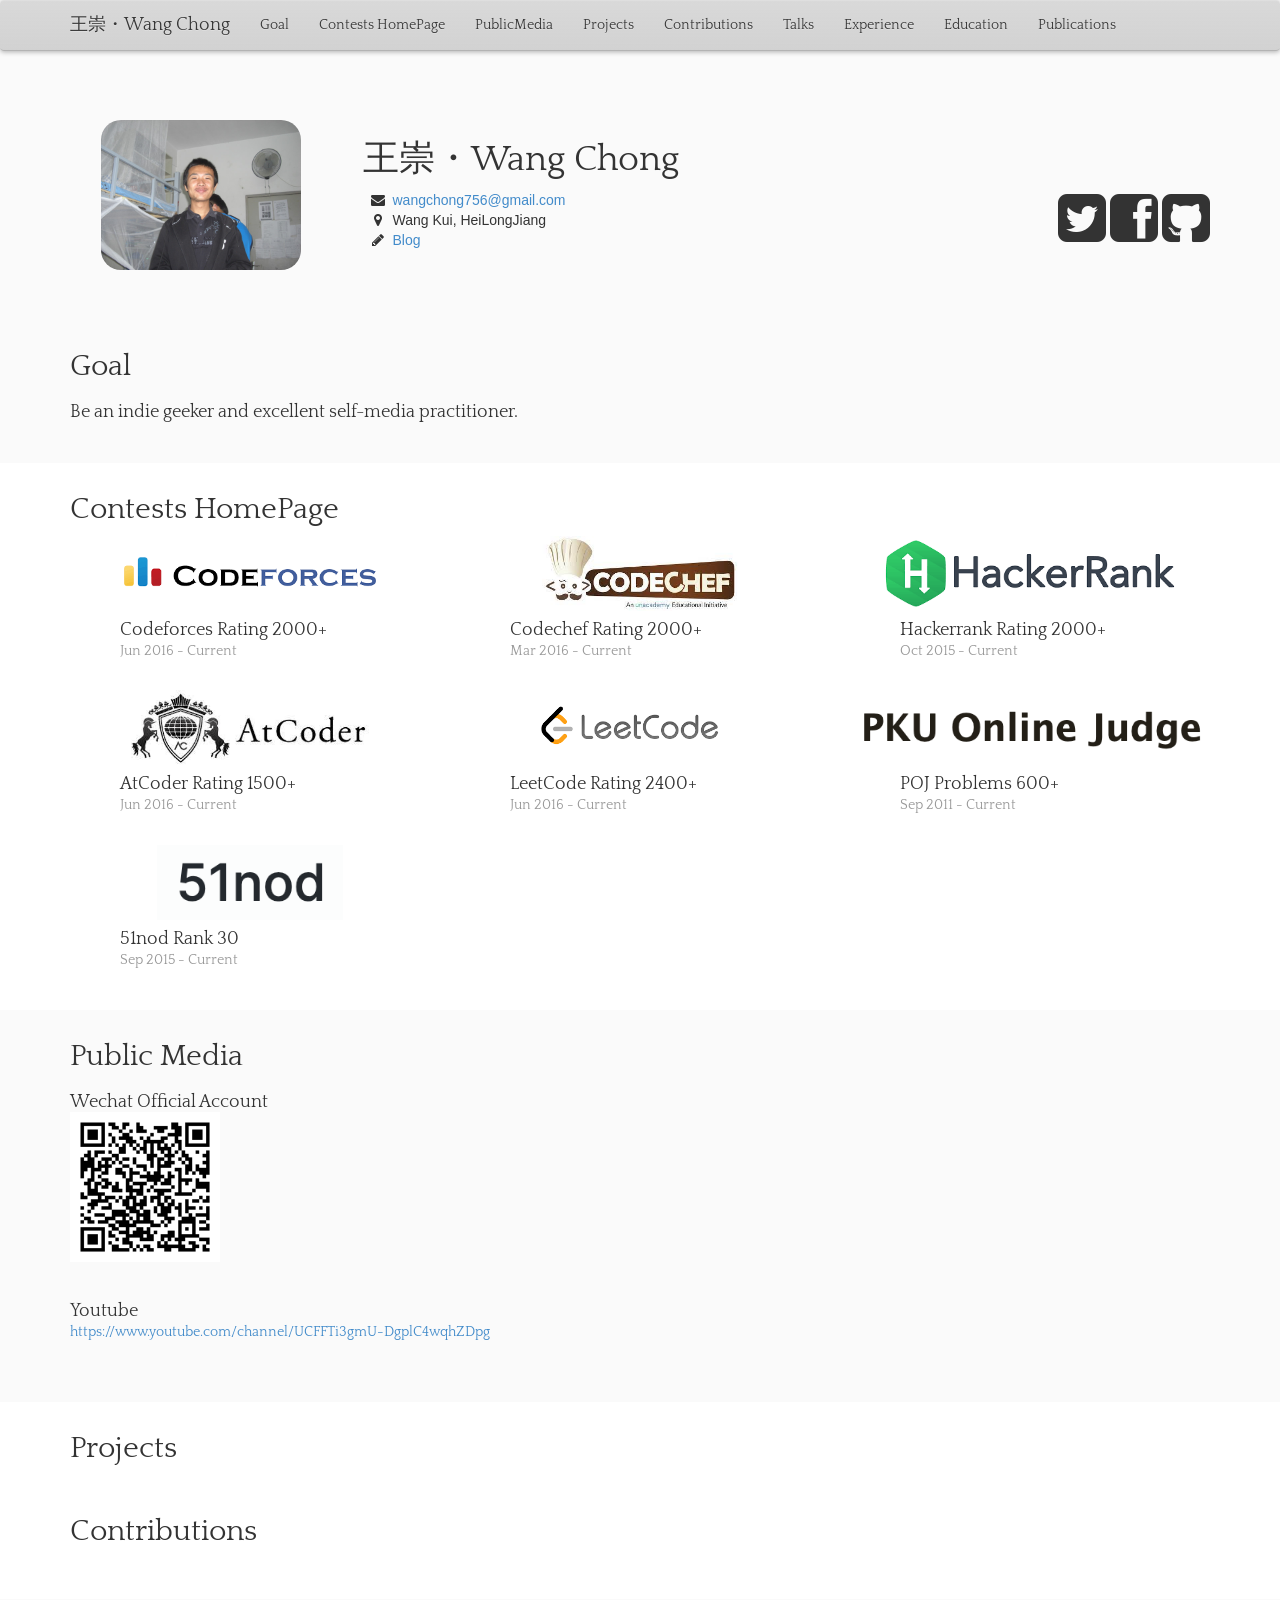
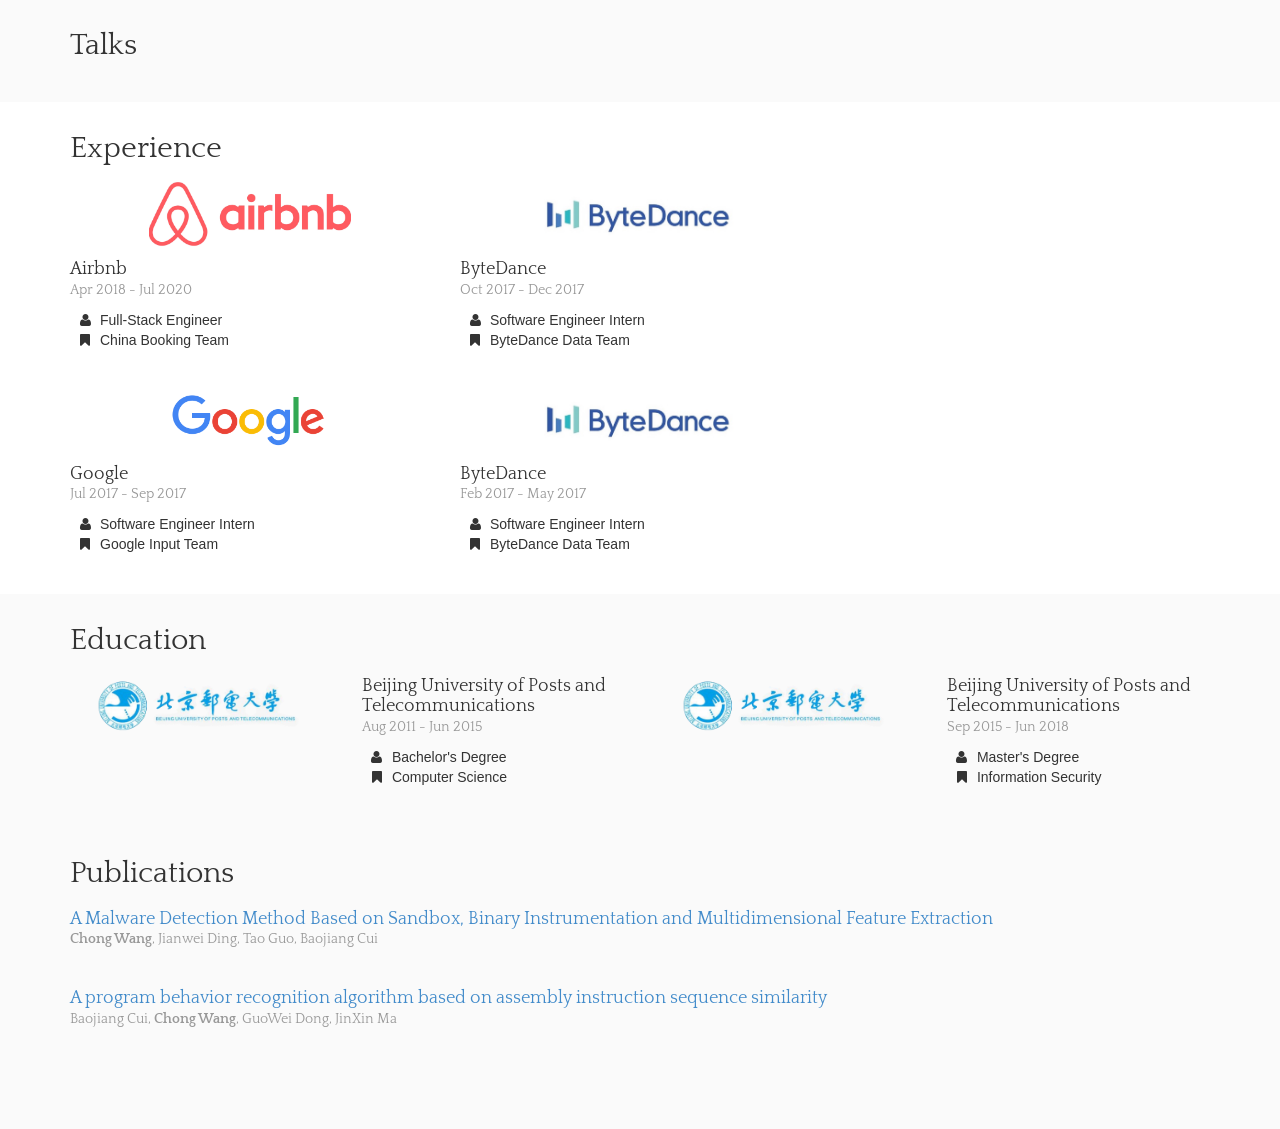
<file: index.html>
<!DOCTYPE html>
<html>
<head>
  <meta charset="UTF-8">
  <meta name="viewport" content="width=device-width, initial-scale=1.0">

  <meta property="og:image" content=""/>
  <meta property="og:title" content="2997ms"/>

  <title>2997ms</title>
  <link rel="stylesheet" href="static/css/bootstrap.min.css" />
  <link rel="stylesheet" href="static/css/bootstrap-theme.min.css" />
  <link rel="stylesheet" href="static/css/style.css" />
  <link rel="stylesheet" href="static/css/font-awesome.min.css" />
  <link rel="stylesheet" href="static/css/font-awesome-ie7.min.css" />
  <link rel="stylesheet" href="static/js/highslide/highslide.css" />
  <link href='https://fonts.googleapis.com/css?family=Quattrocento:700' rel='stylesheet' type='text/css'>
</head>
<body id="top">
  <div class="navbar navbar-fixed-top">
    <div class="container">
      <div class="navbar-header page-scroll">
        <button type="button" class="navbar-toggle" data-toggle="collapse" data-target=".navbar-collapse">
          <span class="icon-bar"></span>
          <span class="icon-bar"></span>
          <span class="icon-bar"></span>
        </button>
        <a class="navbar-brand" href="#top"><span class="wcl-07">王崇</span>・Wang Chong</a>
      </div>
      <div class="collapse navbar-collapse">
        <ul class="nav navbar-nav">
          <li class="page-scroll"><a href="#goal">Goal</a></li>
          <li class="page-scroll"><a href="#contests">Contests HomePage</a></li>
          <li class="page-scroll"><a href="#publicmedia">PublicMedia</a></li>
          <li class="page-scroll"><a href="#projects">Projects</a></li>
          <li class="page-scroll"><a href="#contributions">Contributions</a></li>
          <li class="page-scroll"><a href="#talks">Talks</a></li>
          <li class="page-scroll"><a href="#experience">Experience</a></li>
          <li class="page-scroll"><a href="#education">Education</a></li>
          <li class="page-scroll"><a href="#publications">Publications</a></li>
        </ul>
      </div>
    </div>
  </div>

  <div class="container profile">
    <div class="row">
      <div class="col-ng-f col-md-3 col-sm-3 col-xs-12">
        <div class="text-center img-profile">
          <img rel="image_src" src="static/img/chong_wang.jpg" class="img-responsive" alt="Profile image">
        </div>
      </div>
      <div class="col-ng-9 col-md-9 col-sm-9 col-xs-12">
        <div class="profile-info">
          <h1><span class="datw5">王崇</span>・Wang Chong</h1>
          <div>
          </div>
          <ul class="list-unstyled icons-ul misc-info">
            <li><i class="icon-li icon-envelope"></i><a href="mailto://wangchong756@gmail.com">wangchong756@gmail.com</a></li>
            <li><i class="icon-li icon-map-marker"></i>Wang Kui, HeiLongJiang</li>
            <li><i class="icon-li icon-pencil"></i><a href="https://2997ms.github.io">Blog</a></li>
          </ul>
          <div class="social-links">
            
            <a href="https://twitter.com/wangchong756" target="_blank"><i class="icon-twitter-sign icon-4x"></i></a>
            
            <a href="https://www.facebook.com/profile.php?id=100005610553662" target="_blank"><i class="icon-facebook-sign icon-4x"></i></a>
            
            <a href="https://github.com/2997ms" target="_blank"><i class="icon-github-sign icon-4x"></i></a>
            
          </div>
        </div>
      </div>
    </div>
  </div>

  <div class="container section">
    <div class="clearfix anchor-parent">
      <h2 class="pull-left">Goal</h2>
      <span id="goal" class="anchor"></span>
    </div>
    <div class="row">
      <div class="col-ng-12 col-md-12 col-sm-12 col-xs-12">
        <h4>Be an indie geeker and excellent self-media practitioner.<br />
        </h4>
      </div>
    </div>
  </div>

  <div class="chess">
    <div class="container section">
      <div class="clearfix anchor-parent">
        <h2 class="pull-left">Contests HomePage</h2>
        <span id="contests" class="anchor"></span>
      </div>
      
      
      <div class="row">
      
        <div class="col-ng-4 col-md-4 col-sm-4 col-xs-12">
          <div class="text-center">
            <a href="https://codeforces.com/profile/OrangeDream" target="_blank">
              <img src="static/img/codeforces.png" alt="Codeforces Rating 2000+" height="75px">
            </a>
          </div>
          <div class="inline edu-desc">
            <h4>Codeforces Rating 2000+<br /><small>Jun 2016 - Current</small></h4>
          
         <!--  <ul class="list-unstyled icons-ul">
            <li><i class="icon-li icon-user"></i> OrangeDream</li>
          </ul> -->
        </div>
        </div>
      
      
      
        <div class="col-ng-4 col-md-4 col-sm-4 col-xs-12">
          <div class="text-center">
            <a href="https://www.codechef.com/users/wangchong756" target="_blank">
              <img src="static/img/codechef.jpeg" alt="Codechef Rating 2000+" height="75px">
            </a>
          </div>
          <div class="inline edu-desc">
            <h4>Codechef Rating 2000+<br /><small>Mar 2016 - Current</small></h4>
          
         <!--  <ul class="list-unstyled icons-ul">
            <li><i class="icon-li icon-user"></i> wangchong756</li>
          </ul> -->
        </div>
        </div>
      
      
      
        <div class="col-ng-4 col-md-4 col-sm-4 col-xs-12">
          <div class="text-center">
            <a href="https://www.hackerrank.com/2997ms" target="_blank">
              <img src="static/img/hackerrank.png" alt="Hackerrank Rating 2000+" height="75px">
            </a>
          </div>
          <div class="inline edu-desc">
            <h4>Hackerrank Rating 2000+<br /><small>Oct 2015 - Current</small></h4>
          
         <!--  <ul class="list-unstyled icons-ul">
            <li><i class="icon-li icon-user"></i> 2997ms</li>
          </ul> -->
        </div>
        </div>
      
      </div>
      
      
      
      <div class="row">
      
        <div class="col-ng-4 col-md-4 col-sm-4 col-xs-12">
          <div class="text-center">
            <a href="https://atcoder.jp/users/wangchong756" target="_blank">
              <img src="static/img/atcoder.jpeg" alt="AtCoder Rating 1500+" height="75px">
            </a>
          </div>
          <div class="inline edu-desc">
            <h4>AtCoder Rating 1500+<br /><small>Jun 2016 - Current</small></h4>
          
         <!--  <ul class="list-unstyled icons-ul">
            <li><i class="icon-li icon-user"></i> OrangeDream</li>
          </ul> -->
        </div>
        </div>
      
      
      
        <div class="col-ng-4 col-md-4 col-sm-4 col-xs-12">
          <div class="text-center">
            <a href="https://leetcode-cn.com/u/2997ms/" target="_blank">
              <img src="static/img/leetcode.png" alt="LeetCode Rating 2400+" height="75px">
            </a>
          </div>
          <div class="inline edu-desc">
            <h4>LeetCode Rating 2400+<br /><small>Jun 2016 - Current</small></h4>
          
         <!--  <ul class="list-unstyled icons-ul">
            <li><i class="icon-li icon-user"></i> 2997ms</li>
          </ul> -->
        </div>
        </div>
      
      
      
        <div class="col-ng-4 col-md-4 col-sm-4 col-xs-12">
          <div class="text-center">
            <a href="http://poj.org/userstatus?user_id=wangchong756" target="_blank">
              <img src="static/img/POJ.png" alt="POJ Problems 600+" height="75px">
            </a>
          </div>
          <div class="inline edu-desc">
            <h4>POJ Problems 600+<br /><small>Sep 2011 - Current</small></h4>
          
         <!--  <ul class="list-unstyled icons-ul">
            <li><i class="icon-li icon-user"></i> wangchong756</li>
          </ul> -->
        </div>
        </div>
      
      </div>
      
      
      
      <div class="row">
      
        <div class="col-ng-4 col-md-4 col-sm-4 col-xs-12">
          <div class="text-center">
            <a href="http://www.51nod.com/User/Index.html#userId=5374" target="_blank">
              <img src="static/img/51nod.png" alt="51nod Rank 30" height="75px">
            </a>
          </div>
          <div class="inline edu-desc">
            <h4>51nod Rank 30<br /><small>Sep 2015 - Current</small></h4>
          
         <!--  <ul class="list-unstyled icons-ul">
            <li><i class="icon-li icon-user"></i> 2997ms</li>
          </ul> -->
        </div>
        </div>
      
      </div>
      
      
      </div>
    </div>
  </div>

  <div class="container section">
    <div class="clearfix anchor-parent">
      <h2 class="pull-left">Public Media</h2>
      <span id="publicmedia" class="anchor"></span>
    </div>
    <div class="row">
      <div class="col-ng-12 col-md-12 col-sm-12 col-xs-12">
      
        <div class="row">
          <div class="col-ng-12 col-md-12 col-sm-12 col-xs-12">
            <h4>Wechat Official Account<br />
              
              <img src="static/img/qrcode.bmp" alt="Wechat Official Account" height="150px">
              
              
            </h4>
          </div>
        </div>
      
        <div class="row">
          <div class="col-ng-12 col-md-12 col-sm-12 col-xs-12">
            <h4>Youtube<br />
              
              <small><a href="https://www.youtube.com/channel/UCFFTi3gmU-DgplC4wqhZDpg">https://www.youtube.com/channel/UCFFTi3gmU-DgplC4wqhZDpg</small> </a>
            </h4>
          </div>
        </div>
      
      </div>
    </div>
  </div>

  <div class="chess">
    <div class="container section">
      <div class="clearfix anchor-parent">
        <h2 class="pull-left">Projects</h2>
        <span id="projects" class="anchor"></span>
      </div>
      
    </div>
  </div>

  <div class="chess">
    <div class="container section">
      <div class="clearfix anchor-parent">
        <h2 class="pull-left">Contributions</h2>
        <span id="contributions" class="anchor"></span>
      </div>
      <div class="row">
        <div class="col-ng-12 col-md-12 col-sm-12 col-xs-12">
          <h4></h4>
          <ul class="list-unstyled icons-ul">
          
          </ul>
        </div>
      </div>
    </div>
  </div>

  <div class="container section">
    <div class="clearfix anchor-parent">
      <h2 class="pull-left">Talks</h2>
      <span id="talks" class="anchor"></span>
    </div>
    <div class="row">
      
    </div>
  </div>

<!--   <div class="chess">
    <div class="container section">
      <div class="clearfix anchor-parent">
        <h2 class="pull-left">Tools & Programming Languages</h2>
        <span id="tools" class="anchor"></span>
      </div>
      <h3>Coding Environment</h3>
        <ul class="list-unstyled icons-ul">
          <li><i class="icon-li icon-bookmark"></i>Linux</li>
        </ul>
      <h3>Tools & Programming Languages<br />
      </h3>
      <div class="row">
        
        
      </div>
    </div>
  </div> -->

    <div class="chess">
    <div class="container section">
      <div class="clearfix anchor-parent">
        <h2 class="pull-left">Experience</h2>
        <span id="experience" class="anchor"></span>
      </div>
      
      
      <div class="row">
        <div class="col-ng-4 col-md-4 col-sm-4 col-xs-12">
          <div class="text-center">
            <a href="https://www.airbnb.cn" target="_blank">
              <img src="static/img/airbnb.png" alt="Airbnb" height="75px">
            </a>
          </div>
          <h4>Airbnb<br /><small>Apr 2018 - Jul 2020</small></h4>
          
          <ul class="list-unstyled icons-ul">
            <li><i class="icon-li icon-user"></i> Full-Stack Engineer</li>
            <li><i class="icon-li icon-bookmark"></i> China Booking Team</li>
          </ul>
        </div>
      
      
      
        <div class="col-ng-4 col-md-4 col-sm-4 col-xs-12">
          <div class="text-center">
            <a href="http://www.toutiao.com" target="_blank">
              <img src="static/img/byteDance.png" alt="ByteDance" height="75px">
            </a>
          </div>
          <h4>ByteDance<br /><small>Oct 2017 - Dec 2017</small></h4>
          
          <ul class="list-unstyled icons-ul">
            <li><i class="icon-li icon-user"></i> Software Engineer Intern</li>
            <li><i class="icon-li icon-bookmark"></i> ByteDance Data Team</li>
          </ul>
        </div>
      
      </div>
      
      
      
      <div class="row">
      
        <div class="col-ng-4 col-md-4 col-sm-4 col-xs-12">
          <div class="text-center">
            <a href="http://www.google.com" target="_blank">
              <img src="static/img/google.png" alt="Google" height="75px">
            </a>
          </div>
          <h4>Google<br /><small>Jul 2017 - Sep 2017</small></h4>
          
          <ul class="list-unstyled icons-ul">
            <li><i class="icon-li icon-user"></i> Software Engineer Intern</li>
            <li><i class="icon-li icon-bookmark"></i> Google Input Team</li>
          </ul>
        </div>
      
      
      
        <div class="col-ng-4 col-md-4 col-sm-4 col-xs-12">
          <div class="text-center">
            <a href="http://www.toutiao.com" target="_blank">
              <img src="static/img/byteDance.png" alt="ByteDance" height="75px">
            </a>
          </div>
          <h4>ByteDance<br /><small>Feb 2017 - May 2017</small></h4>
          
          <ul class="list-unstyled icons-ul">
            <li><i class="icon-li icon-user"></i> Software Engineer Intern</li>
            <li><i class="icon-li icon-bookmark"></i> ByteDance Data Team</li>
          </ul>
        </div>
      
      </div>
      
      
      </div>
    </div>
  </div>

  <div class="container section">
    <div class="clearfix anchor-parent">
      <h2 class="pull-left">Education</h2>
      <span id="education" class="anchor"></span>
    </div>
    <div class="row">
      
      <div class="col-ng-6 col-md-6 col-sm-6 col-xs-12">
        <div class="edu-logo inline">
          <a href="https://www.bupt.edu.cn/" target="_blank">
            <img src="static/img/bupt.jpg" alt="Beijing University of Posts and </br>Telecommunications" height="75px">
          </a>
        </div>
        <div class="inline edu-desc">
          <h4>Beijing University of Posts and </br>Telecommunications<br /><small>Aug 2011 - Jun 2015</small></h4>
          
          <ul class="list-unstyled icons-ul">
            <li><i class="icon-li icon-user"></i> Bachelor's Degree</li>
            <li><i class="icon-li icon-bookmark"></i> Computer Science</li>
          </ul>
        </div>
      </div>
      
      <div class="col-ng-6 col-md-6 col-sm-6 col-xs-12">
        <div class="edu-logo inline">
          <a href="https://www.bupt.edu.cn/" target="_blank">
            <img src="static/img/bupt.jpg" alt="Beijing University of Posts and </br>Telecommunications" height="75px">
          </a>
        </div>
        <div class="inline edu-desc">
          <h4>Beijing University of Posts and </br>Telecommunications<br /><small>Sep 2015 - Jun 2018</small></h4>
          
          <ul class="list-unstyled icons-ul">
            <li><i class="icon-li icon-user"></i> Master's Degree</li>
            <li><i class="icon-li icon-bookmark"></i> Information Security</li>
          </ul>
        </div>
      </div>
      
    </div>
  </div>

  <div class="container section">
    <div class="clearfix anchor-parent">
      <h2 class="pull-left">Publications</h2>
      <span id="publications" class="anchor"></span>
    </div>
    <div class="row">
      <div class="col-ng-12 col-md-12 col-sm-12 col-xs-12">
      
        <div class="row">
          <div class="col-ng-12 col-md-12 col-sm-12 col-xs-12">
            <h4><a href="https://link.springer.com/chapter/10.1007/978-3-319-69811-3_39">A Malware Detection Method Based on Sandbox, Binary Instrumentation and Multidimensional Feature Extraction</a><br />
              <small><b>Chong Wang</b>, Jianwei Ding, Tao Guo, Baojiang Cui</small>
            </h4>
          </div>
        </div>
      
        <div class="row">
          <div class="col-ng-12 col-md-12 col-sm-12 col-xs-12">
            <h4><a href="https://link.springer.com/chapter/10.1007/978-3-319-49106-6_2">A program behavior recognition algorithm based on assembly instruction sequence similarity</a><br />
              <small>Baojiang Cui, <b>Chong Wang</b>, GuoWei Dong, JinXin Ma</small>
            </h4>
          </div>
        </div>
      
      </div>
    </div>
  </div>

  <!-- Placed at the end of the document so the pages load faster -->
  <script type="text/javascript" src="static/js/jquery.js"></script>
  <script type="text/javascript" src="static/js/jquery.easing.min.js"></script>

  <script type="text/javascript" src="static/js/bootstrap.min.js"></script>
  <script type="text/javascript" src="static/js/highslide/highslide-full.min.js"></script>
  <script type="text/javascript" src="static/js/highslide/highslide.config.js"></script>
  <script type="text/javascript" src="static/js/content.js"></script>
  <script>
  (function(i,s,o,g,r,a,m){i['GoogleAnalyticsObject']=r;i[r]=i[r]||function(){
  (i[r].q=i[r].q||[]).push(arguments)},i[r].l=1*new Date();a=s.createElement(o),
  m=s.getElementsByTagName(o)[0];a.async=1;a.src=g;m.parentNode.insertBefore(a,m)
  })(window,document,'script','//www.google-analytics.com/analytics.js','ga');

  ga('create', 'UA-43718843-1', 'azhuang.me');
  ga('send', 'pageview');
  </script>
</html>
</file>
<file: static/css/style.css>
h1, h2, h3, h4, h5, h6 {
  font-family: Quattrocento, "文泉驛微米黑", "微軟正黑體", "Droid Sans Fallback", serif;
}

.navbar-nav > li > a, .navbar-brand {
  font-family: Quattrocento, "文泉驛微米黑", "微軟正黑體", "Droid Sans Fallback", serif;
  color: rgb(55, 55, 55);
}

a.navbar-brand:hover {
  color: black;
}

.navbar {
  background-image: -webkit-gradient(linear, left 0%, left 100%, from(rgba(215, 215, 215, 0.95)), to(rgba(210, 210, 210, 1.00)));
  background-image: -webkit-linear-gradient(top, rgba(215, 215, 215, 0.95), 0%, rgba(210, 210, 210, 1.00), 100%);
  background-image: -moz-linear-gradient(top, rgba(215, 215, 215, 0.95) 0%, rgba(210, 210, 210, 1.00) 100%);
  background-image: linear-gradient(to bottom, rgba(215, 215, 215, 0.95) 0%, rgba(210, 210, 210, 1.00) 100%);
  background-repeat: repeat-x;
  border-radius: 4px;
  filter: progid:DXImageTransform.Microsoft.gradient(startColorstr='#D7D7D7', endColorstr='#D2D2D2', GradientType=0);
  -webkit-box-shadow: inset 0 1px 0 rgba(255, 255, 255, 0.15), 0 1px 5px rgba(0, 0, 0, 0.3);
          box-shadow: inset 0 1px 0 rgba(255, 255, 255, 0.15), 0 1px 5px rgba(0, 0, 0, 0.3);
  border-color: rgb(179, 179, 179);
}

.nav > li > a:hover,
.nav > li > a:focus {
  text-decoration: none;
  background-color: transparent;
  color: black;
}

.navbar-toggle {
  background-color: rgba(70, 70, 70, 0.3);
}

.navbar-toggle .icon-bar {
  background-color: rgb(130, 130, 130);
}

body {
  padding-top: 60px;
  padding-bottom: 40px;
  background-color: rgb(250, 250, 250);
}

.profile {
  margin: 60px auto 30px;
}

.profile-info {
  vertical-align: center;
  clear: both;
  position: relative;
}

.img-profile {
  max-width: 200px;
  text-align: center;
  margin: 0 auto;
}

.img-profile > img {
  -webkit-border-radius: 20px;
  -moz-border-radius: 20px;
  border-radius: 20px;
}

.misc-info {
  float: left;
}

.social-links {
  float: right;
}

.social-links > a {
  color: inherit;
  text-decoration: none;
}

.chess {
  background-color: #ffffff;
}

.section {
  padding-top: 10px;
  padding-bottom: 10px;
}

.inline {
  float: left;
  display: inline;
  padding-right: 2px;
  padding-left: 2px;
}

.edu-desc {
  padding-left: 50px;
}

.anchor-parent {
  position: relative;
}

.anchor {
  position: absolute;
  top: -60px;
}

.row {
  padding-bottom: 20px;
}

.responsive {
  width: 100%;
}

.talk-block {
  width: 100%;
  height: 300px;
}
</file>
<file: static/js/highslide/highslide.css>
/**
* @file: highslide.css 
* @version: 4.1.13
*/
.highslide-container div {
	font-family: Verdana, Helvetica;
	font-size: 10pt;
}
.highslide-container table {
	background: none;
}
.highslide {
	outline: none;
	text-decoration: none;
}
.highslide img {
	border: 2px solid silver;
}
.highslide:hover img {
	border-color: gray;
}
.highslide-active-anchor img {
	visibility: hidden;
}
.highslide-gallery .highslide-active-anchor img {
	border-color: black;
	visibility: visible;
	cursor: default;
}
.highslide-image {
	border-width: 2px;
	border-style: solid;
	border-color: white;
}
.highslide-wrapper, .highslide-outline {
	background: white;
}
.glossy-dark {
	background: #111;
}

.highslide-image-blur {
}
.highslide-number {
	font-weight: bold;
	color: gray;
	font-size: .9em;
}
.highslide-caption {
	display: none;
	font-size: 1em;
	padding: 5px;
	/*background: white;*/
}
.highslide-heading {
	display: none;
	font-weight: bold;
	margin: 0.4em;
}
.highslide-dimming {
	/*position: absolute;*/
	background: black;
}
a.highslide-full-expand {
   background: url(graphics/fullexpand.gif) no-repeat;
   display: block;
   margin: 0 10px 10px 0;
   width: 34px;
   height: 34px;
}
.highslide-loading {
	display: block;
	color: black;
	font-size: 9px;
	font-weight: bold;
	text-transform: uppercase;
	text-decoration: none;
	padding: 3px;
	border: 1px solid white;
	background-color: white;
	padding-left: 22px;
	background-image: url(graphics/loader.white.gif);
	background-repeat: no-repeat;
	background-position: 3px 1px;
}
a.highslide-credits,
a.highslide-credits i {
	padding: 2px;
	color: silver;
	text-decoration: none;
	font-size: 10px;
}
a.highslide-credits:hover,
a.highslide-credits:hover i {
	color: white;
	background-color: gray;
}
.highslide-move, .highslide-move * {
	cursor: move;
}

.highslide-viewport {
	display: none;
	position: fixed;
	width: 100%;
	height: 100%;
	z-index: 1;
	background: none;
	left: 0;
	top: 0;
}
.highslide-overlay {
	display: none;
}
.hidden-container {
	display: none;
}
/* Example of a semitransparent, offset closebutton */
.closebutton {
	position: relative;
	top: -15px;
	left: 15px;
	width: 30px;
	height: 30px;
	cursor: pointer;
	background: url(graphics/close.png);
	/* NOTE! For IE6, you also need to update the highslide-ie6.css file. */
}

/*****************************************************************************/
/* Thumbnail boxes for the galleries.                                        */
/* Remove these if you are not using a gallery.                              */
/*****************************************************************************/
.highslide-gallery ul {
	list-style-type: none;
	margin: 0;
	padding: 0;
}
.highslide-gallery ul li {
	display: block;
	position: relative;
	float: left;
	width: 106px;
	height: 106px;
	border: 1px solid silver;
	background: #ededed;
	margin: 2px;
	padding: 0;
	line-height: 0;
	overflow: hidden;
}
.highslide-gallery ul a {
	position: absolute;
	top: 50%;
	left: 50%;
}
.highslide-gallery ul img {
 	position: relative;
	top: -50%;
	left: -50%;
}
html>/**/body .highslide-gallery ul li {
	display: table;
	text-align: center;
}
html>/**/body .highslide-gallery ul li {
	text-align: center;
}
html>/**/body .highslide-gallery ul a {
	position: static;
	display: table-cell;
	vertical-align: middle;
}
html>/**/body .highslide-gallery ul img {
	position: static;
}

/*****************************************************************************/
/* Controls for the galleries.											     */
/* Remove these if you are not using a gallery							     */
/*****************************************************************************/
.highslide-controls {
	width: 195px;
	height: 40px;
	background: url(graphics/controlbar-white.gif) 0 -90px no-repeat;
	margin: 20px 15px 10px 0;
}
.highslide-controls ul {
	position: relative;
	left: 15px;
	height: 40px;
	list-style: none;
	margin: 0;
	padding: 0;
	background: url(graphics/controlbar-white.gif) right -90px no-repeat;

}
.highslide-controls li {
	float: left;
	padding: 5px 0;
	margin:0;
	list-style: none;
}
.highslide-controls a {
	background-image: url(graphics/controlbar-white.gif);
	display: block;
	float: left;
	height: 30px;
	width: 30px;
	outline: none;
}
.highslide-controls a.disabled {
	cursor: default;
}
.highslide-controls a.disabled span {
	cursor: default;
}
.highslide-controls a span {
	/* hide the text for these graphic buttons */
	display: none;
	cursor: pointer;
}


/* The CSS sprites for the controlbar - see http://www.google.com/search?q=css+sprites */
.highslide-controls .highslide-previous a {
	background-position: 0 0;
}
.highslide-controls .highslide-previous a:hover {
	background-position: 0 -30px;
}
.highslide-controls .highslide-previous a.disabled {
	background-position: 0 -60px !important;
}
.highslide-controls .highslide-play a {
	background-position: -30px 0;
}
.highslide-controls .highslide-play a:hover {
	background-position: -30px -30px;
}
.highslide-controls .highslide-play a.disabled {
	background-position: -30px -60px !important;
}
.highslide-controls .highslide-pause a {
	background-position: -60px 0;
}
.highslide-controls .highslide-pause a:hover {
	background-position: -60px -30px;
}
.highslide-controls .highslide-next a {
	background-position: -90px 0;
}
.highslide-controls .highslide-next a:hover {
	background-position: -90px -30px;
}
.highslide-controls .highslide-next a.disabled {
	background-position: -90px -60px !important;
}
.highslide-controls .highslide-move a {
	background-position: -120px 0;
}
.highslide-controls .highslide-move a:hover {
	background-position: -120px -30px;
}
.highslide-controls .highslide-full-expand a {
	background-position: -150px 0;
}
.highslide-controls .highslide-full-expand a:hover {
	background-position: -150px -30px;
}
.highslide-controls .highslide-full-expand a.disabled {
	background-position: -150px -60px !important;
}
.highslide-controls .highslide-close a {
	background-position: -180px 0;
}
.highslide-controls .highslide-close a:hover {
	background-position: -180px -30px;
}

/*****************************************************************************/
/* Styles for the HTML popups											     */
/* Remove these if you are not using Highslide HTML						     */
/*****************************************************************************/
.highslide-maincontent {
	display: none;
}
.highslide-html {
	background-color: white;
}
.mobile .highslide-html {
	border: 1px solid silver;
}
.highslide-html-content {
	display: none;
	width: 400px;
	padding: 0 5px 5px 5px;
}
.highslide-header {
	padding-bottom: 5px;
}
.highslide-header ul {
	margin: 0;
	padding: 0;
	text-align: right;
}
.highslide-header ul li {
	display: inline;
	padding-left: 1em;
}
.highslide-header ul li.highslide-previous, .highslide-header ul li.highslide-next {
	display: none;
}
.highslide-header a {
	font-weight: bold;
	color: gray;
	text-transform: uppercase;
	text-decoration: none;
}
.highslide-header a:hover {
	color: black;
}
.highslide-header .highslide-move a {
	cursor: move;
}
.highslide-footer {
	height: 16px;
}
.highslide-footer .highslide-resize {
	display: block;
	float: right;
	margin-top: 5px;
	height: 11px;
	width: 11px;
	background: url(graphics/resize.gif) no-repeat;
}
.highslide-footer .highslide-resize span {
	display: none;
}
.highslide-body {
}
.highslide-resize {
	cursor: nw-resize;
}

/*****************************************************************************/
/* Styles for the Individual wrapper class names.							 */
/* See www.highslide.com/ref/hs.wrapperClassName							 */
/* You can safely remove the class name themes you don't use				 */
/*****************************************************************************/

/* hs.wrapperClassName = 'draggable-header' */
.draggable-header .highslide-header {
	height: 18px;
	border-bottom: 1px solid #dddddd;
}
.draggable-header .highslide-heading {
	position: absolute;
	margin: 2px 0.4em;
}

.draggable-header .highslide-header .highslide-move {
	cursor: move;
	display: block;
	height: 16px;
	position: absolute;
	right: 24px;
	top: 0;
	width: 100%;
	z-index: 1;
}
.draggable-header .highslide-header .highslide-move * {
	display: none;
}
.draggable-header .highslide-header .highslide-close {
	position: absolute;
	right: 2px;
	top: 2px;
	z-index: 5;
	padding: 0;
}
.draggable-header .highslide-header .highslide-close a {
	display: block;
	height: 16px;
	width: 16px;
	background-image: url(graphics/closeX.png);
}
.draggable-header .highslide-header .highslide-close a:hover {
	background-position: 0 16px;
}
.draggable-header .highslide-header .highslide-close span {
	display: none;
}
.draggable-header .highslide-maincontent {
	padding-top: 1em;
}

/* hs.wrapperClassName = 'titlebar' */
.titlebar .highslide-header {
	height: 18px;
	border-bottom: 1px solid #dddddd;
}
.titlebar .highslide-heading {
	position: absolute;
	width: 90%;
	margin: 1px 0 1px 5px;
	color: #666666;
}

.titlebar .highslide-header .highslide-move {
	cursor: move;
	display: block;
	height: 16px;
	position: absolute;
	right: 24px;
	top: 0;
	width: 100%;
	z-index: 1;
}
.titlebar .highslide-header .highslide-move * {
	display: none;
}
.titlebar .highslide-header li {
	position: relative;
	top: 3px;
	z-index: 2;
	padding: 0 0 0 1em;
}
.titlebar .highslide-maincontent {
	padding-top: 1em;
}

/* hs.wrapperClassName = 'no-footer' */
.no-footer .highslide-footer {
	display: none;
}

/* hs.wrapperClassName = 'wide-border' */
.wide-border {
	background: white;
}
.wide-border .highslide-image {
	border-width: 10px;
}
.wide-border .highslide-caption {
	padding: 0 10px 10px 10px;
}

/* hs.wrapperClassName = 'borderless' */
.borderless .highslide-image {
	border: none;
}
.borderless .highslide-caption {
	border-bottom: 1px solid white;
	border-top: 1px solid white;
	background: silver;
}

/* hs.wrapperClassName = 'outer-glow' */
.outer-glow {
	background: #444;
}
.outer-glow .highslide-image {
	border: 5px solid #444444;
}
.outer-glow .highslide-caption {
	border: 5px solid #444444;
	border-top: none;
	padding: 5px;
	background-color: gray;
}

/* hs.wrapperClassName = 'colored-border' */
.colored-border {
	background: white;
}
.colored-border .highslide-image {
	border: 2px solid green;
}
.colored-border .highslide-caption {
	border: 2px solid green;
	border-top: none;
}

/* hs.wrapperClassName = 'dark' */
.dark {
	background: #111;
}
.dark .highslide-image {
	border-color: black black #202020 black;
	background: gray;
}
.dark .highslide-caption {
	color: white;
	background: #111;
}
.dark .highslide-controls,
.dark .highslide-controls ul,
.dark .highslide-controls a {
	background-image: url(graphics/controlbar-black-border.gif);
}

/* hs.wrapperClassName = 'floating-caption' */
.floating-caption .highslide-caption {
	position: absolute;
	padding: 1em 0 0 0;
	background: none;
	color: white;
	border: none;
	font-weight: bold;
}

/* hs.wrapperClassName = 'controls-in-heading' */
.controls-in-heading .highslide-heading {
	color: gray;
	font-weight: bold;
	height: 20px;
	overflow: hidden;
	cursor: default;
	padding: 0 0 0 22px;
	margin: 0;
	background: url(graphics/icon.gif) no-repeat 0 1px;
}
.controls-in-heading .highslide-controls {
	width: 105px;
	height: 20px;
	position: relative;
	margin: 0;
	top: -23px;
	left: 7px;
	background: none;
}
.controls-in-heading .highslide-controls ul {
	position: static;
	height: 20px;
	background: none;
}
.controls-in-heading .highslide-controls li {
	padding: 0;
}
.controls-in-heading .highslide-controls a {
	background-image: url(graphics/controlbar-white-small.gif);
	height: 20px;
	width: 20px;
}

.controls-in-heading .highslide-controls .highslide-move {
	display: none;
}

.controls-in-heading .highslide-controls .highslide-previous a {
	background-position: 0 0;
}
.controls-in-heading .highslide-controls .highslide-previous a:hover {
	background-position: 0 -20px;
}
.controls-in-heading .highslide-controls .highslide-previous a.disabled {
	background-position: 0 -40px !important;
}
.controls-in-heading .highslide-controls .highslide-play a {
	background-position: -20px 0;
}
.controls-in-heading .highslide-controls .highslide-play a:hover {
	background-position: -20px -20px;
}
.controls-in-heading .highslide-controls .highslide-play a.disabled {
	background-position: -20px -40px !important;
}
.controls-in-heading .highslide-controls .highslide-pause a {
	background-position: -40px 0;
}
.controls-in-heading .highslide-controls .highslide-pause a:hover {
	background-position: -40px -20px;
}
.controls-in-heading .highslide-controls .highslide-next a {
	background-position: -60px 0;
}
.controls-in-heading .highslide-controls .highslide-next a:hover {
	background-position: -60px -20px;
}
.controls-in-heading .highslide-controls .highslide-next a.disabled {
	background-position: -60px -40px !important;
}
.controls-in-heading .highslide-controls .highslide-full-expand a {
	background-position: -100px 0;
}
.controls-in-heading .highslide-controls .highslide-full-expand a:hover {
	background-position: -100px -20px;
}
.controls-in-heading .highslide-controls .highslide-full-expand a.disabled {
	background-position: -100px -40px !important;
}
.controls-in-heading .highslide-controls .highslide-close a {
	background-position: -120px 0;
}
.controls-in-heading .highslide-controls .highslide-close a:hover {
	background-position: -120px -20px;
}

/*****************************************************************************/
/* Styles for text based controls.						                     */
/* You can safely remove this if you don't use text based controls			 */
/*****************************************************************************/

.text-controls .highslide-controls {
	width: auto;
	height: auto;
	margin: 0;
	text-align: center;
	background: none;
}
.text-controls ul {
	position: static;
	background: none;
	height: auto;
	left: 0;
}
.text-controls .highslide-move {
	display: none;
}
.text-controls li {
    background-image: url(graphics/controlbar-text-buttons.png);
	background-position: right top !important;
	padding: 0;
	margin-left: 15px;
	display: block;
	width: auto;
}
.text-controls a {
    background: url(graphics/controlbar-text-buttons.png) no-repeat;
    background-position: left top !important;
    position: relative;
    left: -10px;
	display: block;
	width: auto;
	height: auto;
	text-decoration: none !important;
}
.text-controls a span {
	background: url(graphics/controlbar-text-buttons.png) no-repeat;
    margin: 1px 2px 1px 10px;
	display: block;
    min-width: 4em;
    height: 18px;
    line-height: 18px;
	padding: 1px 0 1px 18px;
    color: #333;
	font-family: "Trebuchet MS", Arial, sans-serif;
	font-size: 12px;
	font-weight: bold;
	white-space: nowrap;
}
.text-controls .highslide-next {
	margin-right: 1em;
}
.text-controls .highslide-full-expand a span {
	min-width: 0;
	margin: 1px 0;
	padding: 1px 0 1px 10px;
}
.text-controls .highslide-close a span {
	min-width: 0;
}
.text-controls a:hover span {
	color: black;
}
.text-controls a.disabled span {
	color: #999;
}

.text-controls .highslide-previous span {
	background-position: 0 -40px;
}
.text-controls .highslide-previous a.disabled {
	background-position: left top !important;
}
.text-controls .highslide-previous a.disabled span {
	background-position: 0 -140px;
}
.text-controls .highslide-play span {
	background-position: 0 -60px;
}
.text-controls .highslide-play a.disabled {
	background-position: left top !important;
}
.text-controls .highslide-play a.disabled span {
	background-position: 0 -160px;
}
.text-controls .highslide-pause span {
	background-position: 0 -80px;
}
.text-controls .highslide-next span {
	background-position: 0 -100px;
}
.text-controls .highslide-next a.disabled {
	background-position: left top !important;
}
.text-controls .highslide-next a.disabled span {
	background-position: 0 -200px;
}
.text-controls .highslide-full-expand span {
	background: none;
}
.text-controls .highslide-full-expand a.disabled {
	background-position: left top !important;
}
.text-controls .highslide-close span {
	background-position: 0 -120px;
}


/*****************************************************************************/
/* Styles for the thumbstrip.							                     */
/* See www.highslide.com/ref/hs.addSlideshow    							 */
/* You can safely remove this if you don't use a thumbstrip 				 */
/*****************************************************************************/

.highslide-thumbstrip {
	height: 100%;
	direction: ltr;
}
.highslide-thumbstrip div {
	overflow: hidden;
}
.highslide-thumbstrip table {
	position: relative;
	padding: 0;
	border-collapse: collapse;
}
.highslide-thumbstrip td {
	padding: 1px;
	/*text-align: center;*/
}
.highslide-thumbstrip a {
	outline: none;
}
.highslide-thumbstrip img {
	display: block;
	border: 1px solid gray;
	margin: 0 auto;
}
.highslide-thumbstrip .highslide-active-anchor img {
	visibility: visible;
}
.highslide-thumbstrip .highslide-marker {
	position: absolute;
	width: 0;
	height: 0;
	border-width: 0;
	border-style: solid;
	border-color: transparent; /* change this to actual background color in highslide-ie6.css */
}
.highslide-thumbstrip-horizontal div {
	width: auto;
	/* width: 100% breaks in small strips in IE */
}
.highslide-thumbstrip-horizontal .highslide-scroll-up {
	display: none;
	position: absolute;
	top: 3px;
	left: 3px;
	width: 25px;
	height: 42px;
}
.highslide-thumbstrip-horizontal .highslide-scroll-up div {
	margin-bottom: 10px;
	cursor: pointer;
	background: url(graphics/scrollarrows.png) left center no-repeat;
	height: 42px;
}
.highslide-thumbstrip-horizontal .highslide-scroll-down {
	display: none;
	position: absolute;
	top: 3px;
	right: 3px;
	width: 25px;
	height: 42px;
}
.highslide-thumbstrip-horizontal .highslide-scroll-down div {
	margin-bottom: 10px;
	cursor: pointer;
	background: url(graphics/scrollarrows.png) center right no-repeat;
	height: 42px;
}
.highslide-thumbstrip-horizontal table {
	margin: 2px 0 10px 0;
}
.highslide-viewport .highslide-thumbstrip-horizontal table {
	margin-left: 10px;
}
.highslide-thumbstrip-horizontal img {
	width: auto;
	height: 40px;
}
.highslide-thumbstrip-horizontal .highslide-marker {
	top: 47px;
	border-left-width: 6px;
	border-right-width: 6px;
	border-bottom: 6px solid gray;
}
.highslide-viewport .highslide-thumbstrip-horizontal .highslide-marker {
	margin-left: 10px;
}
.dark .highslide-thumbstrip-horizontal .highslide-marker, .highslide-viewport .highslide-thumbstrip-horizontal .highslide-marker {
	border-bottom-color: white !important;
}

.highslide-thumbstrip-vertical-overlay {
	overflow: hidden !important;
}
.highslide-thumbstrip-vertical div {
	height: 100%;
}
.highslide-thumbstrip-vertical a {
	display: block;
}
.highslide-thumbstrip-vertical .highslide-scroll-up {
	display: none;
	position: absolute;
	top: 0;
	left: 0;
	width: 100%;
	height: 25px;
}
.highslide-thumbstrip-vertical .highslide-scroll-up div {
	margin-left: 10px;
	cursor: pointer;
	background: url(graphics/scrollarrows.png) top center no-repeat;
	height: 25px;
}
.highslide-thumbstrip-vertical .highslide-scroll-down {
	display: none;
	position: absolute;
	bottom: 0;
	left: 0;
	width: 100%;
	height: 25px;
}
.highslide-thumbstrip-vertical .highslide-scroll-down div {
	margin-left: 10px;
	cursor: pointer;
	background: url(graphics/scrollarrows.png) bottom center no-repeat;
	height: 25px;
}
.highslide-thumbstrip-vertical table {
	margin: 10px 0 0 10px;
}
.highslide-thumbstrip-vertical img {
	width: 60px; /* t=5481 */
}
.highslide-thumbstrip-vertical .highslide-marker {
	left: 0;
	margin-top: 8px;
	border-top-width: 6px;
	border-bottom-width: 6px;
	border-left: 6px solid gray;
}
.dark .highslide-thumbstrip-vertical .highslide-marker, .highslide-viewport .highslide-thumbstrip-vertical .highslide-marker {
	border-left-color: white;
}

.highslide-viewport .highslide-thumbstrip-float {
	overflow: auto;
}
.highslide-thumbstrip-float ul {
	margin: 2px 0;
	padding: 0;
}
.highslide-thumbstrip-float li {
	display: block;
	height: 60px;
	margin: 0 2px;
	list-style: none;
	float: left;
}
.highslide-thumbstrip-float img {
	display: inline;
	border-color: silver;
	max-height: 56px;
}
.highslide-thumbstrip-float .highslide-active-anchor img {
	border-color: black;
}
.highslide-thumbstrip-float .highslide-scroll-up div, .highslide-thumbstrip-float .highslide-scroll-down div {
	display: none;
}
.highslide-thumbstrip-float .highslide-marker {
	display: none;
}

/* Remove the header with Move/Close text */
.borderless-html .highslide-header {
  display: none;
}
/* Remove the footer */
.borderless-html .highslide-footer {
  display: none;
}
/* Change the background color for the HTML popup */
.borderless-html .highslide-html {
  background: #FFC;
}
/* Adjust the padding */
.borderless-html .highslide-html-content {
  padding: 5px;
}
</file>
